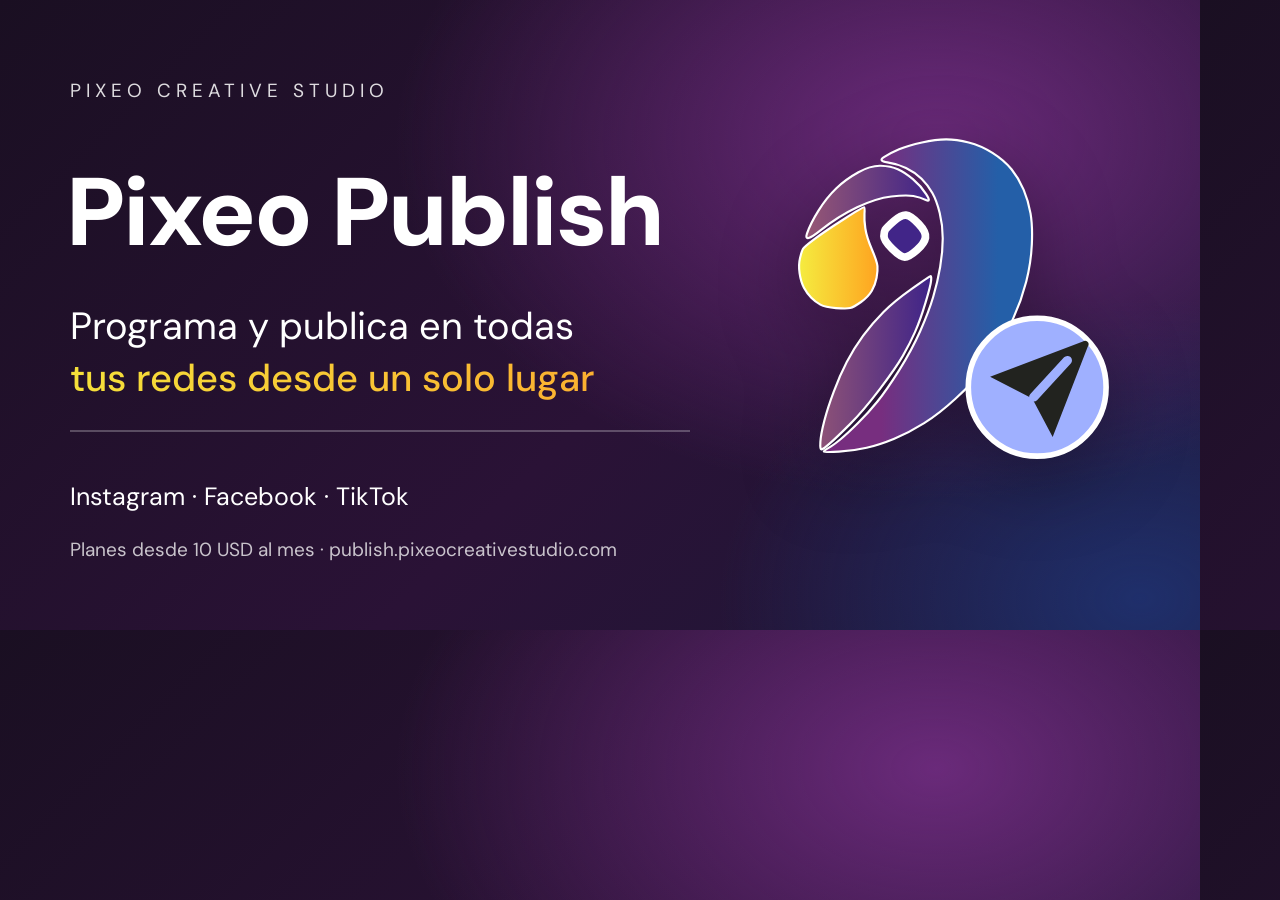
<file: pixeo/deploy/og-source.html>
<!doctype html>
<!-- Fuente de pixeo/landing/landing/img/og.png (1200x630). Regenerar con Chrome headless:
     chrome --headless=new --window-size=1200,630 --screenshot=og.png og-source.html
     (icon.svg debe estar junto a este archivo o ajustar la ruta). -->
<html lang="es"><head><meta charset="utf-8"><style>
@font-face{font-family:DM;src:url(../landing/landing/fonts/dm-sans-latin.woff2) format("woff2");font-weight:100 1000}
html,body{margin:0;width:1200px;height:630px;overflow:hidden}
body{font-family:DM,Arial,sans-serif;color:#fff;background:radial-gradient(900px 600px at 78% 22%,#6a2a7a 0%,transparent 60%),radial-gradient(700px 500px at 95% 95%,#1f2f6b 0%,transparent 60%),linear-gradient(135deg,#1a0f22 0%,#2a1236 55%,#1d1838 100%);position:relative}
.k{position:absolute;left:70px;top:78px;letter-spacing:5px;font-size:19px;opacity:.85}
h1{position:absolute;left:66px;top:150px;margin:0;font-size:96px;font-weight:800;letter-spacing:-2px}
.s{position:absolute;left:70px;top:300px;font-size:38px;line-height:1.38}
.s b{font-weight:500;background:linear-gradient(90deg,#f5e03a,#fbb030);-webkit-background-clip:text;color:transparent}
hr{position:absolute;left:70px;top:430px;width:620px;border:0;border-top:2px solid rgba(255,255,255,.25);margin:0}
.r{position:absolute;left:70px;top:480px;font-size:25px}
.f{position:absolute;left:70px;top:537px;font-size:19px;opacity:.75}
img{position:absolute;right:70px;top:120px;width:360px;height:360px;filter:drop-shadow(0 20px 40px rgba(0,0,0,.35))}
</style></head><body>
<div class="k">PIXEO CREATIVE STUDIO</div>
<h1>Pixeo Publish</h1>
<div class="s">Programa y publica en todas<br><b>tus redes desde un solo lugar</b></div>
<hr>
<div class="r">Instagram · Facebook · TikTok</div>
<div class="f">Planes desde 10 USD al mes · publish.pixeocreativestudio.com</div>
<img src="../landing/landing/img/icon.svg" alt="">
</body></html>
</file>
